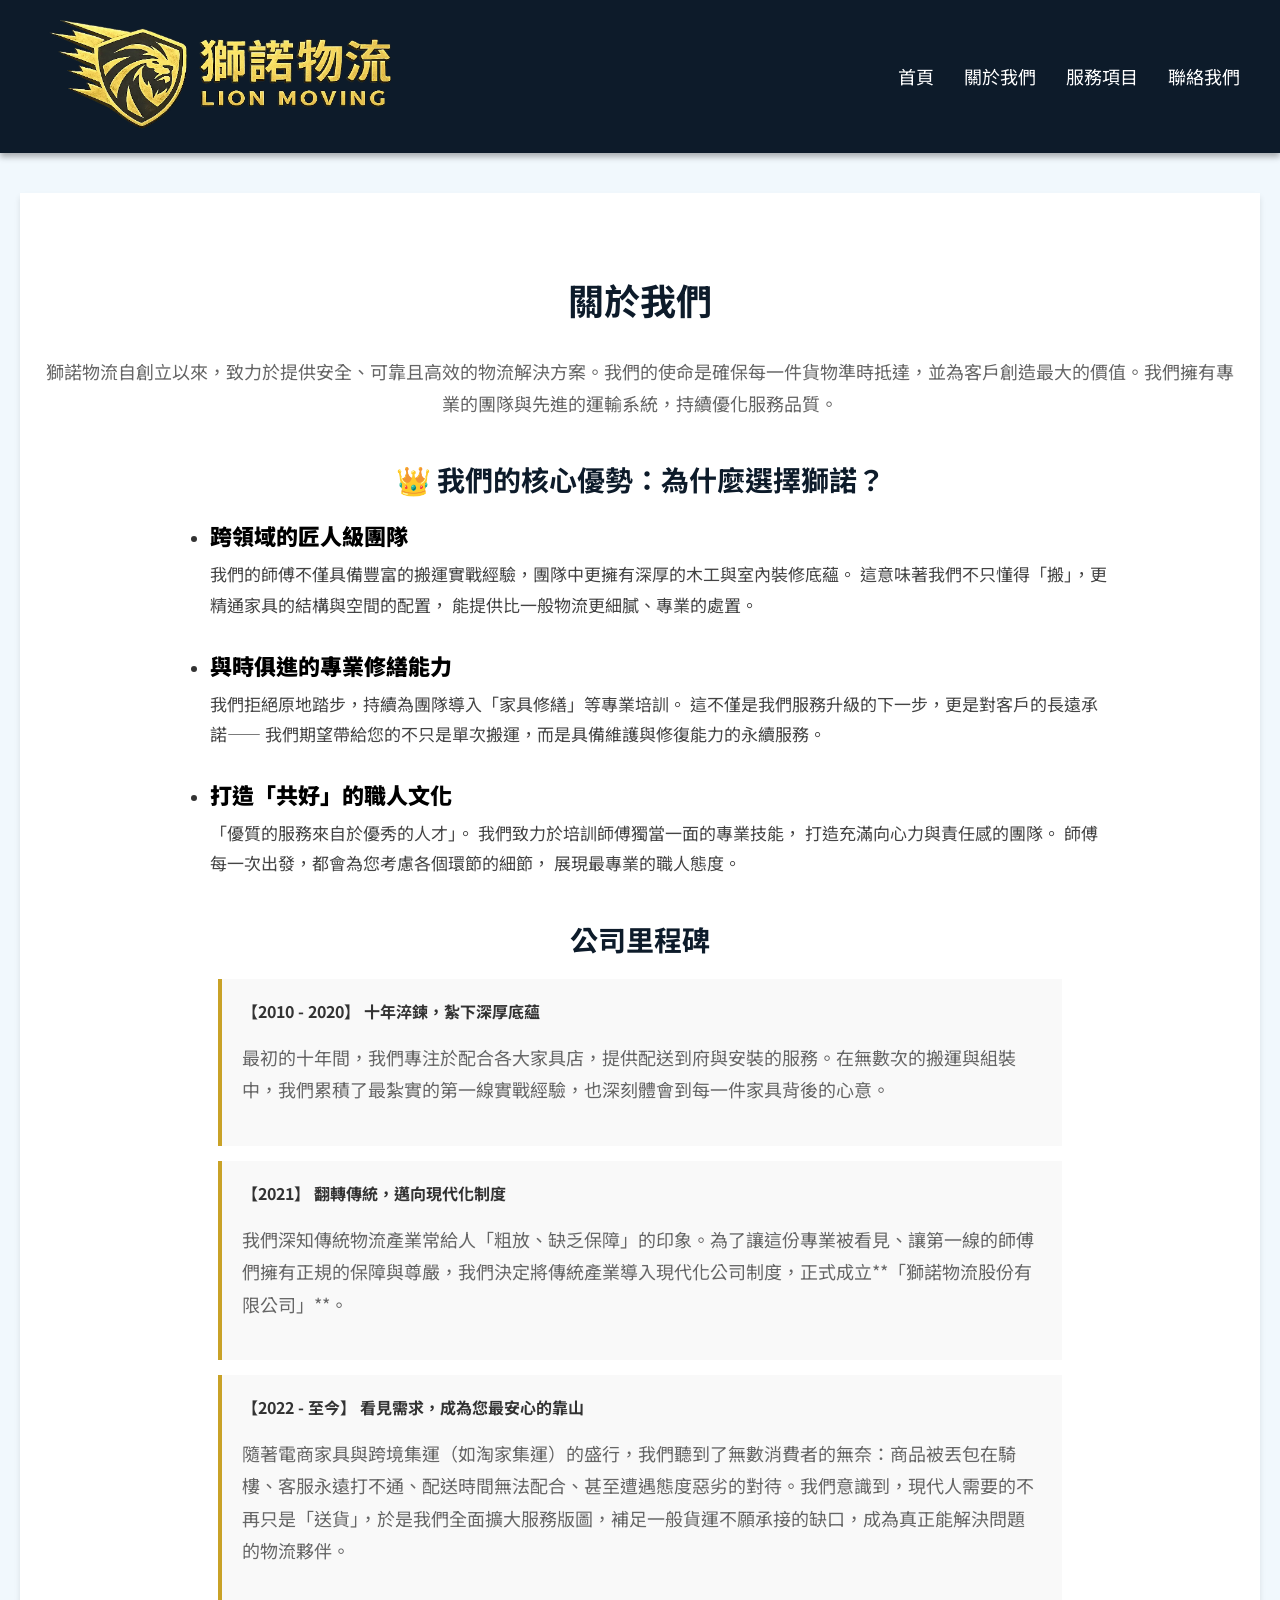
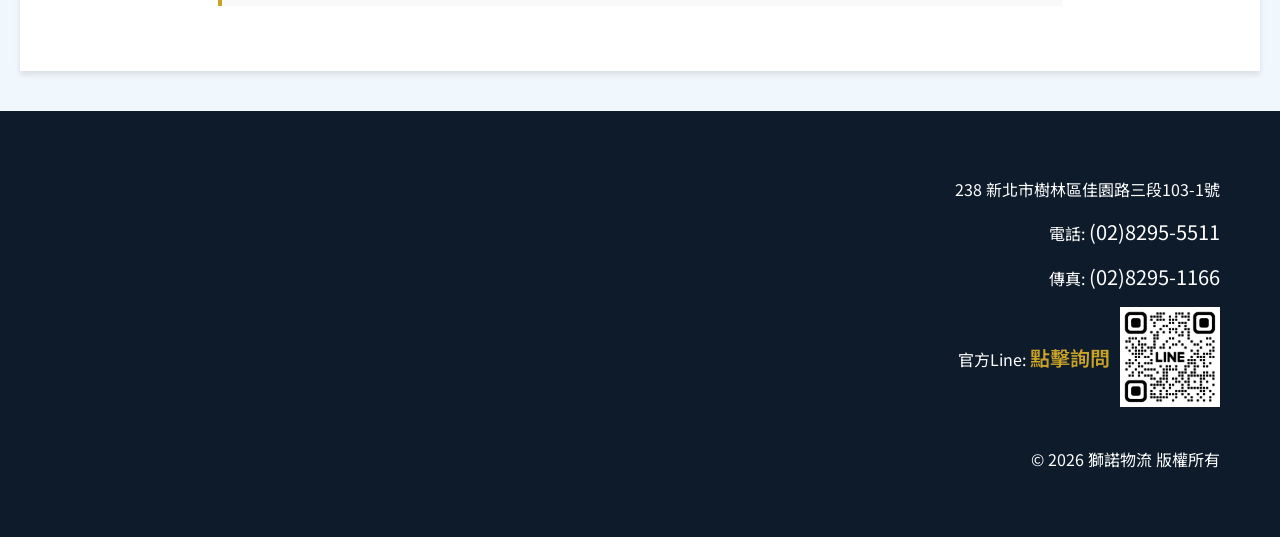
<file: about.html>
<!DOCTYPE html>
<html lang="zh-TW">
<head>
  <meta charset="UTF-8">
  <meta name="viewport" content="width=device-width, initial-scale=1.0">
  <title>關於我們 - 獅諾物流</title>

  <link href="https://fonts.googleapis.com/css2?family=Noto+Sans+TC:wght@400;700;900&display=swap" rel="stylesheet">

  <style>
    /* 全域樣式 */
    body {
      margin: 0;
      font-family: 'Noto Sans TC', sans-serif;
      background-color: #f1f8fd;
      color: #333;
    }

    .header {
      display: flex;
      justify-content: space-between;
      align-items: center;
      padding: 10px 40px;
      background-color: #0D1B2A;
      box-shadow: 0 4px 6px rgba(0,0,0,0.3);
    }

    .brand {
      display: flex;
      align-items: center;
    }

    .logo {
      width: 100%;
      max-width: 360px;
      height: auto;
    }

    .nav-bar {
      display: flex;
      gap: 30px;
    }

    .nav-bar a {
      text-decoration: none;
      color: #ffffff;
      font-size: 18px;
      transition: color 0.3s;
    }

    .nav-bar a:hover {
      color: #C9A227;
    }

    /* 主內容區 */
    .main-content {
      text-align: center;
      padding: 50px 20px;
      background-color: #fff;
      margin: 40px auto;
      max-width: 1200px;
      box-shadow: 0 4px 6px rgba(0,0,0,0.1);
    }

    .main-content h1 {
      font-size: 36px;
      color: #0D1B2A;
      margin-bottom: 30px;
    }

    .main-content h2 {
      font-size: 28px;
      color: #0D1B2A;
      margin-top: 40px;
      margin-bottom: 20px;
    }

    .main-content p {
      font-size: 18px;
      color: #666;
      line-height: 1.8;
      margin-bottom: 20px;
    }

    /* ✅ 重點優化：條列樣式（像圖片） */
    .main-content ul {
      list-style: disc;
      padding-left: 40px;
      text-align: left;
      max-width: 900px;
      margin: 0 auto;
    }

    .main-content li {
      margin-bottom: 28px;
    }

    .main-content li strong {
      display: block;
      font-size: 22px;       /* 放大標題 */
      font-weight: 900;      /* 更粗 */
      color: #000;
      margin-bottom: 8px;
    }

    .main-content li p {
      font-size: 17px;
      color: #444;
      margin: 0;
    }

    .milestone {
      background-color: #f9f9f9;
      padding: 20px;
      border-left: 4px solid #C9A227;
      margin-bottom: 15px;
      text-align: left;
      max-width: 800px;
      margin-left: auto;
      margin-right: auto;
    }

    /* Footer 與首頁一致 */
    .contact-section {
      background-color: #0D1B2A;
      color: #ffffff;
      padding: 50px 60px 50px 20px;
      text-align: right;
    }

    .contact-section a {
      font-size: 20px;
      color: #C9A227;
      text-decoration: none;
      font-weight: 600;
    }

    .contact-section span {
      font-size: 20px;
    }

    .line-contact {
      display: flex;
      align-items: center;
      justify-content: flex-end;
      gap: 10px;
      margin-top: 10px;
    }

    @media (max-width: 768px) {
      .header {
        flex-direction: column;
        gap: 10px;
      }
      .nav-bar {
        flex-wrap: wrap;
        justify-content: center;
      }
      .contact-section {
        text-align: center;
        padding: 40px 20px;
      }
      .line-contact {
        justify-content: center;
      }
    }

    @media (max-width: 600px) {
      .main-content h1 {
        font-size: 28px;
      }
      .main-content h2 {
        font-size: 22px;
      }
      .milestone {
        max-width: 100%;
      }
    }
  </style>
</head>

<body>

<header class="header">
  <div class="brand">
    <a href="index.html">
      <img src="logo.webp" alt="獅諾物流 LOGO" class="logo">
    </a>
  </div>
  <nav class="nav-bar">
    <a href="index.html">首頁</a>
    <a href="about.html">關於我們</a>
    <a href="service.html">服務項目</a>
    <a href="contact.html">聯絡我們</a>
  </nav>
</header>

<section class="main-content">
  <h1>關於我們</h1>
  <p>獅諾物流自創立以來，致力於提供安全、可靠且高效的物流解決方案。我們的使命是確保每一件貨物準時抵達，並為客戶創造最大的價值。我們擁有專業的團隊與先進的運輸系統，持續優化服務品質。</p>

  <h2>👑 我們的核心優勢：為什麼選擇獅諾？</h2>
  <ul>
    <li>
      <strong>跨領域的匠人級團隊</strong>
      <p>
        我們的師傅不僅具備豐富的搬運實戰經驗，團隊中更擁有深厚的木工與室內裝修底蘊。
        這意味著我們不只懂得「搬」，更精通家具的結構與空間的配置，
        能提供比一般物流更細膩、專業的處置。
      </p>
    </li>

    <li>
      <strong>與時俱進的專業修繕能力</strong>
      <p>
        我們拒絕原地踏步，持續為團隊導入「家具修繕」等專業培訓。
        這不僅是我們服務升級的下一步，更是對客戶的長遠承諾——
        我們期望帶給您的不只是單次搬運，而是具備維護與修復能力的永續服務。
      </p>
    </li>

    <li>
      <strong>打造「共好」的職人文化</strong>
      <p>
        「優質的服務來自於優秀的人才」。
        我們致力於培訓師傅獨當一面的專業技能，
        打造充滿向心力與責任感的團隊。
        師傅每一次出發，都會為您考慮各個環節的細節，
        展現最專業的職人態度。
      </p>
    </li>
  </ul>

  <h2>公司里程碑</h2>
  <div class="milestone">
    <strong>【2010 - 2020】 十年淬鍊，紮下深厚底蘊</strong>
    <p>最初的十年間，我們專注於配合各大家具店，提供配送到府與安裝的服務。在無數次的搬運與組裝中，我們累積了最紮實的第一線實戰經驗，也深刻體會到每一件家具背後的心意。</p>
  </div>
  <div class="milestone">
    <strong>【2021】 翻轉傳統，邁向現代化制度</strong>
    <p>我們深知傳統物流產業常給人「粗放、缺乏保障」的印象。為了讓這份專業被看見、讓第一線的師傅們擁有正規的保障與尊嚴，我們決定將傳統產業導入現代化公司制度，正式成立**「獅諾物流股份有限公司」**。</p>
  </div>
  <div class="milestone">
    <strong>【2022 - 至今】 看見需求，成為您最安心的靠山</strong>
    <p>隨著電商家具與跨境集運（如淘家集運）的盛行，我們聽到了無數消費者的無奈：商品被丟包在騎樓、客服永遠打不通、配送時間無法配合、甚至遭遇態度惡劣的對待。我們意識到，現代人需要的不再只是「送貨」，於是我們全面擴大服務版圖，補足一般貨運不願承接的缺口，成為真正能解決問題的物流夥伴。</p>
  </div>
</section>

<section class="contact-section">
  <p>238 新北市樹林區佳園路三段103-1號</p>
  <p>電話: <span>(02)8295-5511</span></p>
  <p>傳真: <span>(02)8295-1166</span></p>

  <div class="line-contact">
    <p>官方Line: <a href="https://lin.ee/I6mCQkT" target="_blank">點擊詢問</a></p>
    <img src="LineLionMoving.webp" style="max-width:100px;">
  </div>

  <br>
  <p>© 2026 獅諾物流 版權所有</p>
</section>

</body>
</html>
</file>
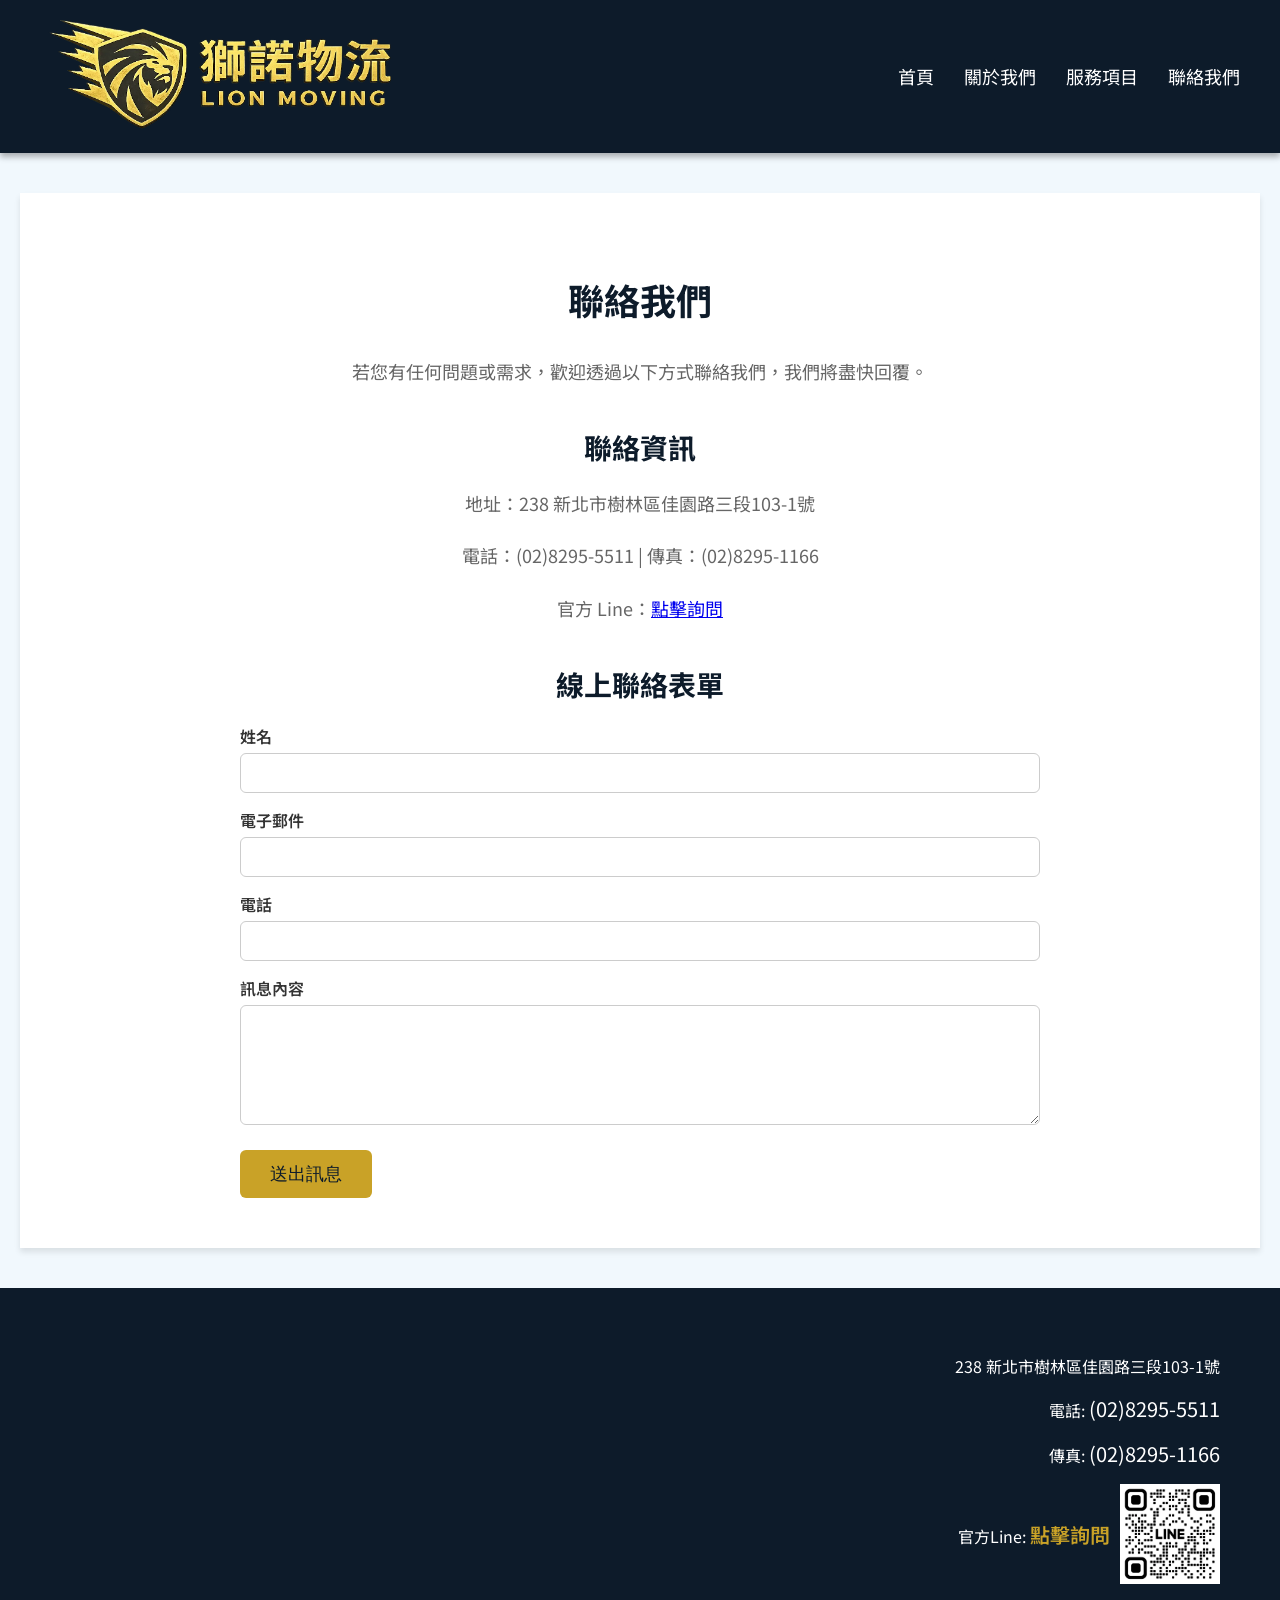
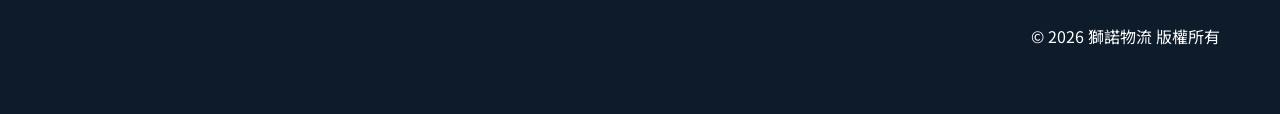
<file: contact.html>
<!DOCTYPE html>
<html lang="zh-TW">
<head>
  <meta charset="UTF-8">
  <meta name="viewport" content="width=device-width, initial-scale=1.0">
  <title>聯絡我們 - 獅諾物流</title>

  <link href="https://fonts.googleapis.com/css2?family=Noto+Sans+TC:wght@400;700;900&display=swap" rel="stylesheet">

  <style>
    /* 全域樣式 */
    body {
      margin: 0;
      font-family: 'Noto Sans TC', sans-serif;
      background-color: #f1f8fd;
      color: #333;
    }

    .header {
      display: flex;
      justify-content: space-between;
      align-items: center;
      padding: 10px 40px;
      background-color: #0D1B2A;
      box-shadow: 0 4px 6px rgba(0,0,0,0.3);
    }

    .brand {
      display: flex;
      align-items: center;
    }

    .logo {
      width: 100%;
      max-width: 360px;
      height: auto;
    }

    .nav-bar {
      display: flex;
      gap: 30px;
    }

    .nav-bar a {
      text-decoration: none;
      color: #ffffff;
      font-size: 18px;
      transition: color 0.3s;
    }

    .nav-bar a:hover {
      color: #C9A227;
    }

    /* 主內容區 */
    .main-content {
      text-align: center;
      padding: 50px 20px;
      background-color: #fff;
      margin: 40px auto;
      max-width: 1200px;
      box-shadow: 0 4px 6px rgba(0,0,0,0.1);
    }

    .main-content h1 {
      font-size: 36px;
      color: #0D1B2A;
      margin-bottom: 30px;
    }

    .main-content h2 {
      font-size: 28px;
      color: #0D1B2A;
      margin-top: 40px;
      margin-bottom: 20px;
    }

    .main-content p {
      font-size: 18px;
      color: #666;
      line-height: 1.8;
      margin-bottom: 20px;
    }

    /* 聯絡表單 */
    form {
      max-width: 800px;
      margin: 0 auto;
      text-align: left;
    }

    form label {
      display: block;
      font-weight: 600;
      margin-top: 15px;
      margin-bottom: 5px;
    }

    form input, form textarea {
      width: 100%;
      padding: 10px;
      font-size: 16px;
      border: 1px solid #ccc;
      border-radius: 6px;
      box-sizing: border-box;
    }

    form textarea {
      resize: vertical;
      min-height: 120px;
    }

    form button {
      margin-top: 20px;
      padding: 12px 30px;
      font-size: 18px;
      background-color: #C9A227;
      color: #0D1B2A;
      border: none;
      border-radius: 6px;
      cursor: pointer;
      transition: background-color 0.3s;
    }

    form button:hover {
      background-color: #a1821b;
    }

    /* Footer 與首頁一致 */
    .contact-section {
      background-color: #0D1B2A;
      color: #ffffff;
      padding: 50px 60px 50px 20px;
      text-align: right;
    }

    .contact-section a {
      font-size: 20px;
      color: #C9A227;
      text-decoration: none;
      font-weight: 600;
    }

    .contact-section span {
      font-size: 20px;
    }

    .line-contact {
      display: flex;
      align-items: center;
      justify-content: flex-end;
      gap: 10px;
      margin-top: 10px;
    }

    @media (max-width: 768px) {
      .header {
        flex-direction: column;
        gap: 10px;
      }
      .nav-bar {
        flex-wrap: wrap;
        justify-content: center;
      }
      .contact-section {
        text-align: center;
        padding: 40px 20px;
      }
      .line-contact {
        justify-content: center;
      }
    }

    @media (max-width: 600px) {
      .main-content h1 {
        font-size: 28px;
      }
      .main-content h2 {
        font-size: 22px;
      }
    }

  </style>
</head>
<body>

<header class="header">
  <div class="brand">
    <a href="index.html">
      <img src="logo.webp" alt="獅諾物流 LOGO" class="logo">
    </a>
  </div>
  <nav class="nav-bar">
    <a href="index.html">首頁</a>
    <a href="about.html">關於我們</a>
    <a href="service.html">服務項目</a>
    <a href="contact.html">聯絡我們</a>
  </nav>
</header>

<section class="main-content">
  <h1>聯絡我們</h1>
  <p>若您有任何問題或需求，歡迎透過以下方式聯絡我們，我們將盡快回覆。</p>

  <h2>聯絡資訊</h2>
  <p>地址：238 新北市樹林區佳園路三段103-1號</p>
  <p>電話：<span>(02)8295-5511</span> | 傳真：<span>(02)8295-1166</span></p>
  <p>官方 Line：<a href="https://lin.ee/I6mCQkT" target="_blank">點擊詢問</a></p>

  <h2>線上聯絡表單</h2>
  <form action="#" method="post">
    <label for="name">姓名</label>
    <input type="text" id="name" name="name" required>

    <label for="email">電子郵件</label>
    <input type="email" id="email" name="email" required>

    <label for="phone">電話</label>
    <input type="tel" id="phone" name="phone">

    <label for="message">訊息內容</label>
    <textarea id="message" name="message" required></textarea>

    <button type="submit">送出訊息</button>
  </form>
</section>

<section class="contact-section">
  <p>238 新北市樹林區佳園路三段103-1號</p>
  <p>電話: <span>(02)8295-5511</span></p>
  <p>傳真: <span>(02)8295-1166</span></p>

  <div class="line-contact">
    <p>官方Line: <a href="https://lin.ee/I6mCQkT" target="_blank">點擊詢問</a></p>
    <img src="LineLionMoving.webp" style="max-width:100px;">
  </div>

  <br>
  <p>© 2026 獅諾物流 版權所有</p>
</section>

</body>
</html>
</file>
